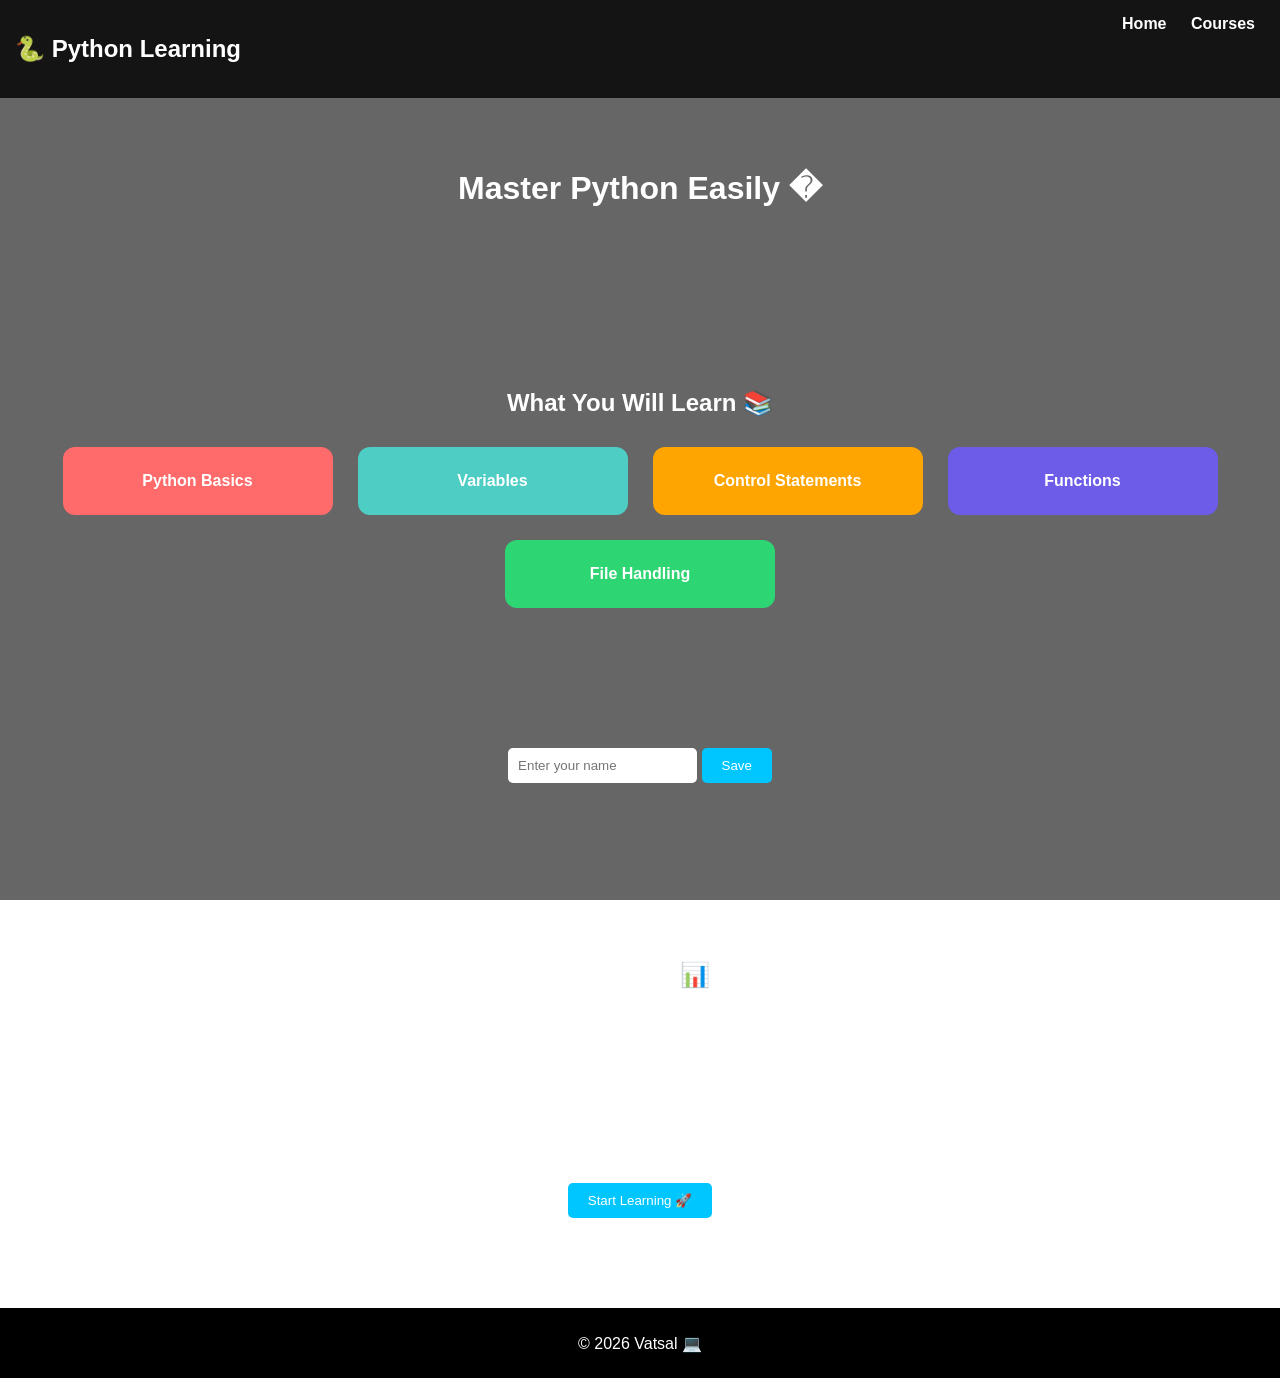
<file: index.html>
<!DOCTYPE html>
<html>
<head>
    <title>Python Learning</title>
    <link rel="stylesheet" href="style.css">
    
</head>

<body>

<div class="bg"></div>
<div class="overlay"></div>

<header>
    <h2>🐍 Python Learning</h2>
    <nav>
        <a href="index.html">Home</a>
        <a href="courses.html">Courses</a>
    </nav>
</header>

<!-- Typing Heading -->
<div class="section">
    <h1 id="typing"></h1>
</div>

<!-- Cards -->
<div class="section">
    <h2>What You Will Learn 📚</h2>

    <div class="cards">
        <div class="card c1">Python Basics</div>
        <div class="card c2">Variables</div>
        <div class="card c3">Control Statements</div>
        <div class="card c4">Functions</div>
        <div class="card c5">File Handling</div>
    </div>
</div>

<!-- Name -->
<div class="section">
    <input type="text" id="username" placeholder="Enter your name">
    <button onclick="saveName()">Save</button>
    <h3 id="welcome"></h3>
</div>

<!-- Progress -->
<div class="section">
    <h2>Progress 📊</h2>
    <p id="progressText">0%</p>
</div>

<!-- Start -->
<div class="section">
    <button onclick="startLearning()">Start Learning 🚀</button>
</div>

<footer>
    <p>© 2026 Vatsal 💻</p>
</footer>

<script src="script.js"></script>

</body>
</html>
</file>
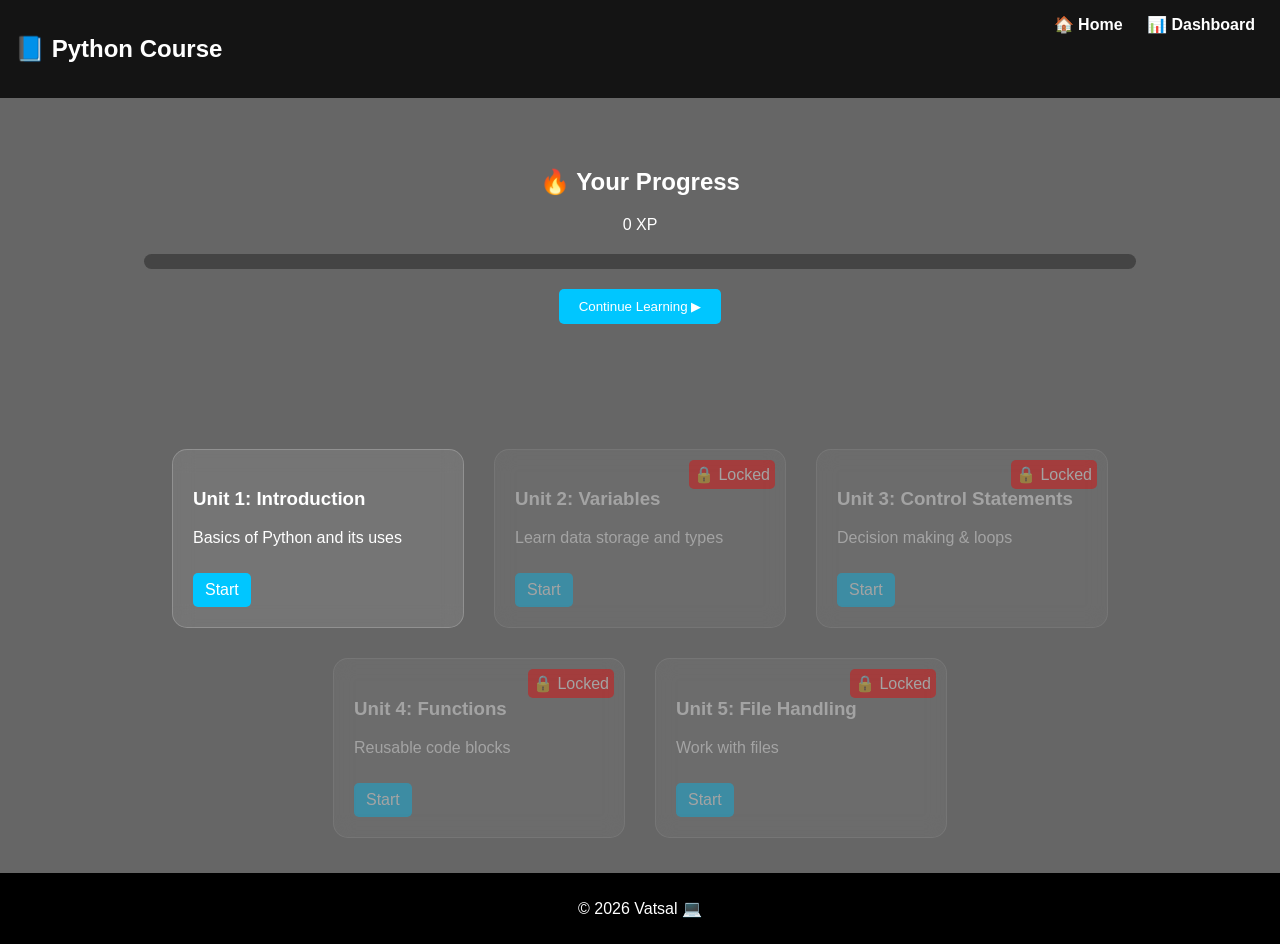
<file: courses.html>
<!DOCTYPE html>
<html>
<head>
    <title>Course Index</title>
    <link rel="stylesheet" href="style.css">
</head>

<body>

<div class="bg"></div>
<div class="overlay"></div>

<header>
    <h2>📘 Python Course</h2>
    <nav>
        <a href="index.html">🏠 Home</a>
        <a href="dashboard.html">📊 Dashboard</a>
    </nav>
</header>

<!-- XP + CONTINUE -->
<div class="section">
    <h2>🔥 Your Progress</h2>
    <p id="xp">0 XP</p>

    <div class="progress-container">
        <div class="progress-bar" id="progressBar"></div>
    </div>

    <button onclick="continueLearning()">Continue Learning ▶</button>
</div>

<!-- UNIT CARDS -->
<div class="unit-container">

    <div class="unit-card" id="unit1">
        <h3>Unit 1: Introduction</h3>
        <p>Basics of Python and its uses</p>
        <a href="unit1.html">Start</a>
    </div>

    <div class="unit-card" id="unit2">
        <h3>Unit 2: Variables</h3>
        <p>Learn data storage and types</p>
        <a href="unit2.html">Start</a>
    </div>

    <div class="unit-card" id="unit3">
        <h3>Unit 3: Control Statements</h3>
        <p>Decision making & loops</p>
        <a href="unit3.html">Start</a>
    </div>

    <div class="unit-card" id="unit4">
        <h3>Unit 4: Functions</h3>
        <p>Reusable code blocks</p>
        <a href="unit4.html">Start</a>
    </div>

    <div class="unit-card" id="unit5">
        <h3>Unit 5: File Handling</h3>
        <p>Work with files</p>
        <a href="unit5.html">Start</a>
    </div>

</div>

<footer>
    <p>© 2026 Vatsal 💻</p>
</footer>

<script src="script.js"></script>

</body>
</html>
</file>
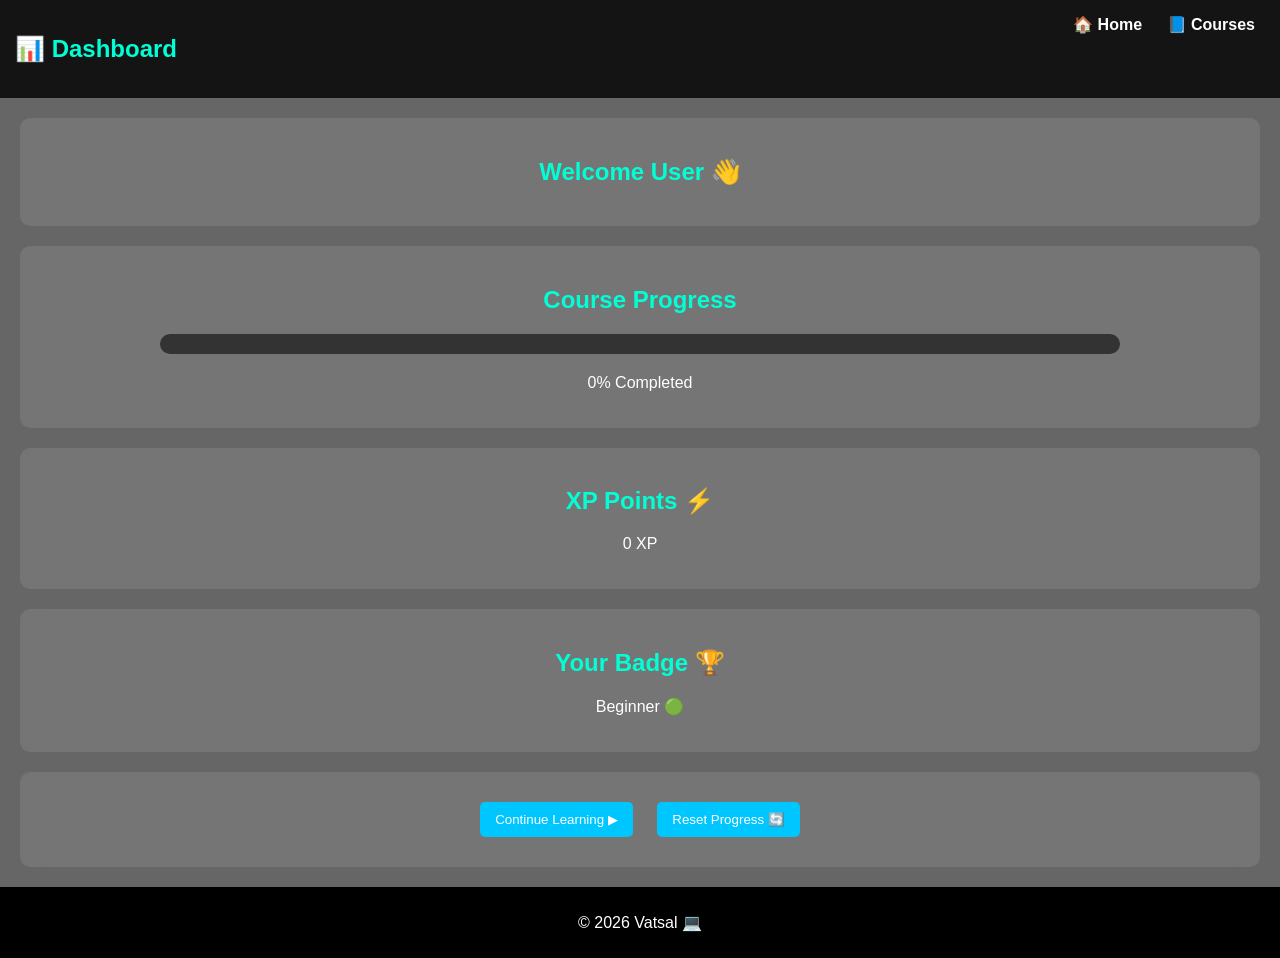
<file: dashboard.html>
<!DOCTYPE html>
<html>
<head>
    <title>Dashboard</title>
    <link rel="stylesheet" href="style.css">

    <style>
        .dashboard-box {
            background: rgba(255,255,255,0.1);
            backdrop-filter: blur(10px);
            padding: 20px;
            margin: 20px;
            border-radius: 10px;
            text-align: center;
        }

        h2 { color: #00ffd5; }

        .progress-container {
            width: 80%;
            margin: 20px auto;
            background: #333;
            border-radius: 20px;
        }

        .progress-bar {
            height: 20px;
            width: 0%;
            background: #00ffcc;
            border-radius: 20px;
        }

        .btn {
            padding: 10px 15px;
            background: #00c6ff;
            border: none;
            border-radius: 5px;
            color: white;
            cursor: pointer;
            margin: 10px;
        }
    </style>
</head>

<body>

<div class="bg"></div>
<div class="overlay"></div>

<header>
    <h2>📊 Dashboard</h2>
    <nav>
        <a href="index.html">🏠 Home</a>
        <a href="courses.html">📘 Courses</a>
    </nav>
</header>

<!-- USER INFO -->
<div class="dashboard-box section">
    <h2 id="usernameDisplay">Welcome 👋</h2>
</div>

<!-- PROGRESS -->
<div class="dashboard-box section">
    <h2>Course Progress</h2>

    <div class="progress-container">
        <div class="progress-bar" id="progressBar"></div>
    </div>

    <p id="progressText">0% Completed</p>
</div>

<!-- XP -->
<div class="dashboard-box section">
    <h2>XP Points ⚡</h2>
    <p id="xp">0 XP</p>
</div>

<!-- BADGE -->
<div class="dashboard-box section">
    <h2>Your Badge 🏆</h2>
    <p id="badge">Beginner</p>
</div>

<!-- ACTION -->
<div class="dashboard-box section">
    <button class="btn" onclick="continueLearning()">Continue Learning ▶</button>
    <button class="btn" onclick="resetProgress()">Reset Progress 🔄</button>
</div>

<footer>
    <p>© 2026 Vatsal 💻</p>
</footer>

<script>
window.onload = function () {
    let name = localStorage.getItem("userName") || "User";
    document.getElementById("usernameDisplay").innerText = "Welcome " + name + " 👋";

    let progress = JSON.parse(localStorage.getItem("progress")) || [];

    let percent = (progress.length / 5) * 100;
    document.getElementById("progressBar").style.width = percent + "%";
    document.getElementById("progressText").innerText = percent + "% Completed";

    let xp = progress.length * 10;
    document.getElementById("xp").innerText = xp + " XP";

    let badge = "Beginner 🟢";
    if (xp >= 30) badge = "Intermediate 🟡";
    if (xp >= 50) badge = "Master 🔴";

    document.getElementById("badge").innerText = badge;
};

// Continue learning
function continueLearning() {
    let progress = JSON.parse(localStorage.getItem("progress")) || [];

    let next = 1;
    for (let i = 1; i <= 5; i++) {
        if (!progress.includes(i)) {
            next = i;
            break;
        }
    }

    window.location.href = "unit" + next + ".html";
}

// Reset progress
function resetProgress() {
    localStorage.removeItem("progress");
    alert("Progress reset!");
    location.reload();
}
</script>

</body>
</html>
</file>
<file: style.css>
body {
    margin: 0;
    font-family: Arial;
    color: white;
}

/* Background */
.bg {
    position: fixed;
    width: 100%;
    height: 100%;
    background: url("https://images.unsplash.com/photo-1515879218367-8466d910aaa4") no-repeat center/cover;
    filter: blur(6px);
    z-index: -2;
}

.overlay {
    position: fixed;
    width: 100%;
    height: 100%;
    background: rgba(0,0,0,0.6);
    z-index: -1;
}

/* Header */
header {
    background: rgba(0,0,0,0.8);
    padding: 15px;
    display: flex;
    justify-content: space-between;
}

nav a {
    color: white;
    margin: 10px;
    text-decoration: none;
    font-weight: bold;
}

/* Sections */
.section {
    opacity: 1;
    transform: translateY(0);
}

.section.show {
    opacity: 1;
    transform: translateY(0);
}

.section {
    padding: 50px 20px;   /* vertical spacing */
    margin-bottom: 40px;  /* gap between sections */
    text-align: center;
}

/* Cards */
.cards {
    display: flex;
    flex-wrap: wrap;
    justify-content: center;
    gap: 25px;            /* 👈 MAIN FIX (space between cards) */
    margin-top: 30px;     /* space from heading */
}

.card {
    margin: 0;            /* remove old margin */
    padding: 25px;        /* slightly bigger */
    width: 220px;         /* little wider */
    border-radius: 12px;
    color: white;
    font-weight: bold;
    transition: 0.3s;
    cursor: pointer;
}

.card:hover {
    transform: translateY(-10px) scale(1.05);
    box-shadow: 0 10px 25px rgba(0,0,0,0.5);
}

/* Card Colors */
.c1 { background: #ff6b6b; }
.c2 { background: #4ecdc4; }
.c3 { background: #ffa502; }
.c4 { background: #6c5ce7; }
.c5 { background: #2ed573; }

/* Inputs */
input {
    padding: 10px;
    border-radius: 5px;
    border: none;
}

button {
    padding: 10px 20px;
    background: #00c6ff;
    border: none;
    color: white;
    border-radius: 5px;
    cursor: pointer;
}

footer {
    background: black;
    text-align: center;
    padding: 10px;
}

/* Index Page Cards */
.unit-container {
    display: flex;
    flex-wrap: wrap;
    justify-content: center;
    padding: 20px;
}

.unit-card {
    width: 250px;
    margin: 15px;
    padding: 20px;
    border-radius: 15px;
    background: rgba(255,255,255,0.1);
    backdrop-filter: blur(10px);
    color: white;
    text-align: left;
    transition: 0.4s;
    cursor: pointer;
    border: 1px solid rgba(255,255,255,0.2);
}

.unit-card:hover {
    transform: translateY(-12px) scale(1.05);
    box-shadow: 0 15px 30px rgba(0,0,0,0.6);
}

/* Button inside card */
.unit-card a {
    display: inline-block;
    margin-top: 10px;
    padding: 8px 12px;
    background: #00c6ff;
    color: white;
    border-radius: 5px;
    text-decoration: none;
}

/* Title Animation */
.fade-in {
    opacity: 0;
    transform: translateY(20px);
    animation: fadeUp 1s forwards;
}

@keyframes fadeUp {
    to {
        opacity: 1;
        transform: translateY(0);
    }
}

/* Progress Bar */
.progress-container {
    width: 80%;
    margin: 20px auto;
    background: #444;
    border-radius: 20px;
}

.progress-bar {
    height: 15px;
    width: 0%;
    background: #00ffcc;
    border-radius: 20px;
}

/* Locked Units */
.locked {
    opacity: 0.4;
    pointer-events: none;
    position: relative;
}

.locked::after {
    content: "🔒 Locked";
    position: absolute;
    top: 10px;
    right: 10px;
    background: red;
    padding: 5px;
    border-radius: 5px;
}
/* Tabs */
.tabs {
    margin-bottom: 10px;
}

.tab-btn {
    padding: 8px 15px;
    margin: 5px;
    border: none;
    background: #444;
    color: white;
    cursor: pointer;
    border-radius: 5px;
}

.tab-btn.active {
    background: #00c6ff;
}

/* Code box */
.code-container {
    position: relative;
}

/* Copy button */
.copy-btn {
    position: absolute;
    top: 10px;
    right: 10px;
    background: #00c6ff;
    border: none;
    padding: 5px 10px;
    border-radius: 5px;
    color: white;
    cursor: pointer;
}

/* Prism styling */
pre {
    border-radius: 10px;
    padding: 15px;
    overflow-x: auto;
    margin-top: 10px;
}

/* Run button */
.run-btn {
    display: inline-block;
    margin-top: 20px;
    padding: 10px 18px;
    background: linear-gradient(45deg, #00c6ff, #0072ff);
    border-radius: 6px;
    color: white;
    text-decoration: none;
    transition: 0.3s;
}

.run-btn:hover {
    transform: scale(1.05);
}

.nav-buttons {
    margin-top: 30px;
    display: flex;
    justify-content: center;
    align-items: center;
    gap: 15px;
    width: 100%;
}

.nav-buttons .btn {
    padding: 10px 20px;
    border-radius: 25px;
    transition: 0.3s;
}

.nav-buttons .btn:hover {
    transform: scale(1.05);
}
</file>
